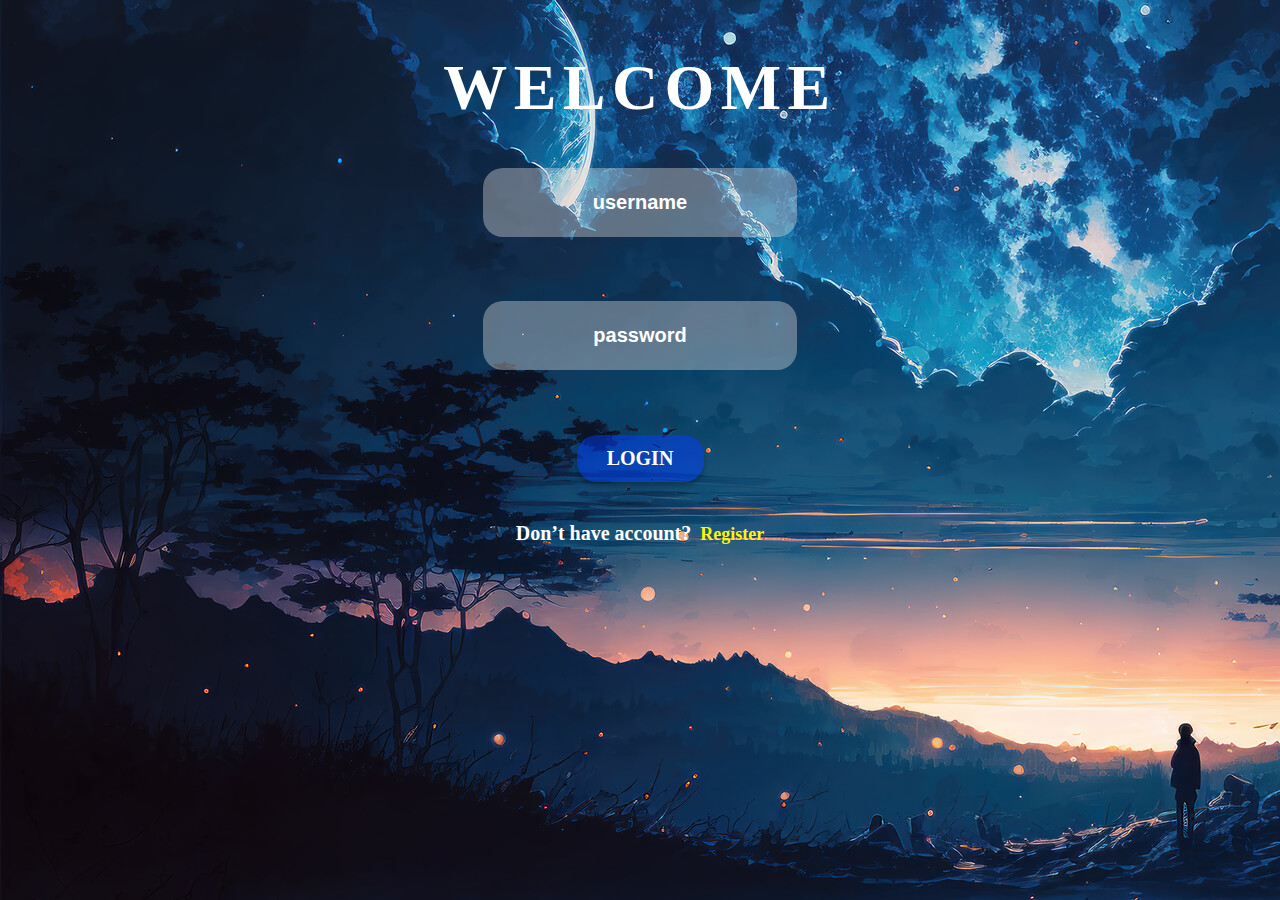
<file: index.html>
<!DOCTYPE html>
<html lang="en">

<head>
    <meta charset="UTF-8">
    <meta http-equiv="X-UA-Compatible" content="IE=edge">
    <meta name="viewport" content="width=device-width, initial-scale=1.0">
    <link rel="stylesheet" href="./styles/style.css">
    <title>login</title>
</head>

<body>
    <section class="welcome">
        <div class="welcome__container">
            <h1 class="welcome__title">welcome</h1>
            <form action="#" method="get" enctype="multipart/form-data">
                <div class="welcome__login">
                    <div class="welcome__name">
                        <div class="welcome__login-item">
                            <input type="text" placeholder="username">
                        </div>
                    </div>
                    <div class="welcome__password">
                        <div class="welcome__login-item">
                            <input type="password" placeholder="password">
                        </div>
                    </div>
                    <button type="submit" class="button-login">login</button>
                </div>
            </form>
            <h3>Don’t have account? <a href="#" class="link-register">Register</a></h3>
        </div>





    </section>


</body>

</html>
</file>
<file: styles/style.css>
body {
    background-image: url(./../images/background/login-bg.jpg);
    background-repeat: no-repeat;
}

input {
    color: #FFFFFF;
    outline: none;
    background: none;
    width: 280px;
    height: 30px;
    border: none;
    text-align: center;
    font-size: 20px;
    font-weight: bold;
}

.welcome__container {
    margin: 0 auto;
    display: flex;
    flex-direction: column;
    align-items: center;
}

.welcome__title {
    font-family: 'Poppins';
    font-style: normal;
    font-weight: 700;
    font-size: 64px;
    text-align: center;
    letter-spacing: 0.1em;
    color: #FFFFFF;
    text-transform: uppercase;
}

.welcome__login {
    width: 314px;
    height: 314px;
    display: flex;
    flex-direction: column;
    justify-content: space-between;
    margin: 0 auto;
}

.welcome__login-item {
    width: 314px;
    height: 69px;
    background: rgba(217, 217, 217, 0.4);
    border-radius: 20px;
    display: flex;
    align-items: center;
    justify-content: space-evenly;
}

input::placeholder {
    font-weight: bold;
    color: white;
}

.button-login {
    border: none;
    cursor: pointer;
    margin: 0 auto;
    width: 62px;
    height: 30px;
    font-family: 'Poppins';
    font-style: normal;
    font-weight: 700;
    font-size: 20px;
    color: #FFFFFF;
    width: 127px;
    height: 47px;
    background: rgba(0, 60, 255, 0.48);
    box-shadow: 0px 4px 4px rgba(0, 0, 0, 0.25);
    border-radius: 20px;
    text-transform: uppercase;
}
.button-login:hover {
    background: rgba(0, 60, 255, 0.219);
}


h3 {
    margin-top: 40px;
    height: 27px;
    font-family: 'Poppins';
    font-style: normal;
    font-weight: 600;
    font-size: 20px;
    color: #FFFFFF;
}

.link-register {
    font-family: 'Poppins';
    font-style: normal;
    font-weight: 600;
    font-size: 18px;
    color: #FFF500;
    text-decoration: none;
    margin-left: 4px;
}

.link-register:hover {
    color: #fff700ce;
}
</file>
